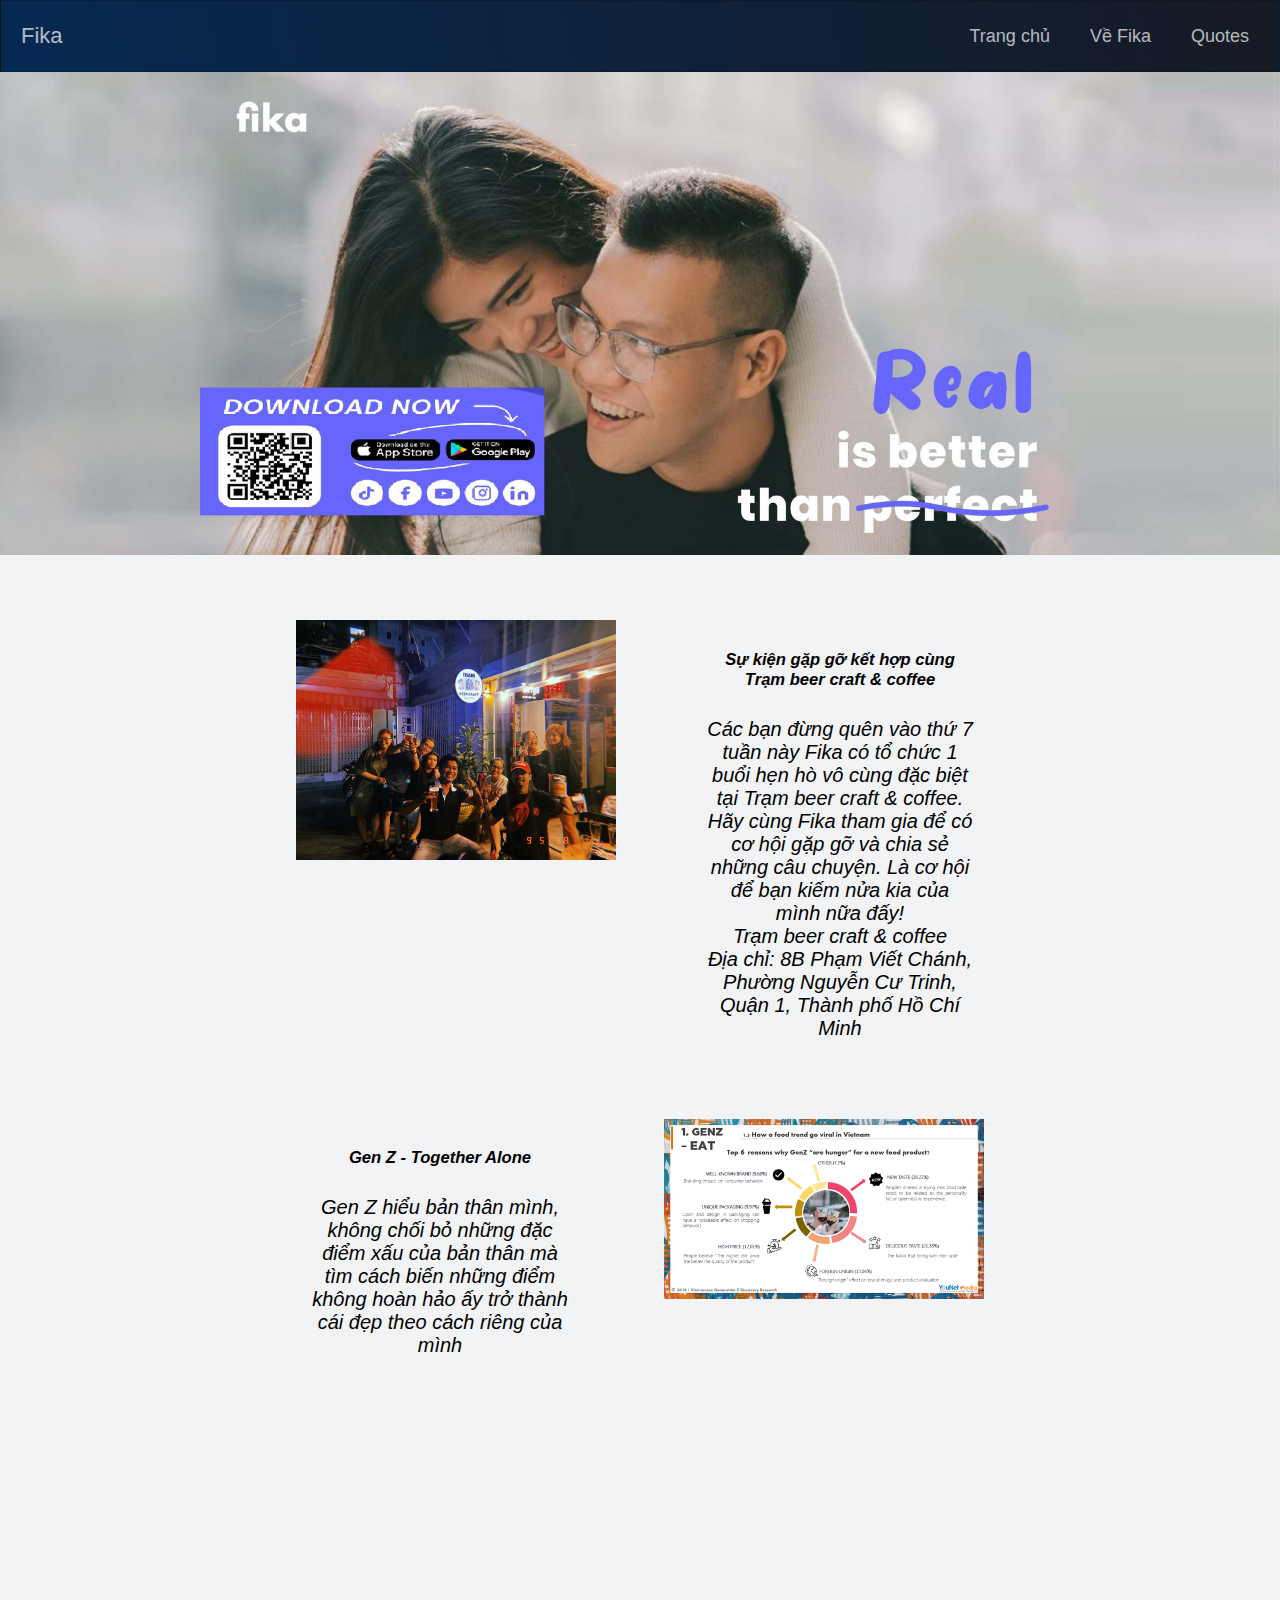
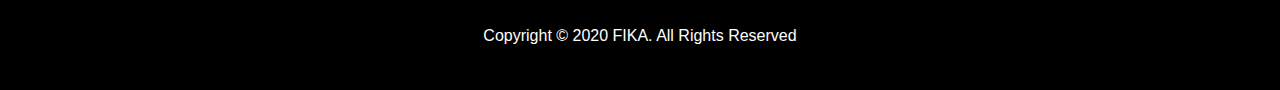
<file: index.html>
<!DOCTYPE html>
<html lang="en">
    <head>
        <meta charset="utf-8">
        <meta name="viewport" content="width=device-width, initial-scale=1.0">
        <title>Fika - Ứng dụng kết bạn và mạng xã hội chân thực nhất Việt Nam</title>
        <meta name="description" content="A blog website about travelling">
        <meta name="author" content="Madhur Taneja">

        <link rel="stylesheet" href="./styles.css">
        <link rel="stylesheet"
            href="https://use.fontawesome.com/releases/v5.0.8/css/all.css"
            integrity="sha384-3AB7yXWz4OeoZcPbieVW64vVXEwADiYyAEhwilzWsLw+9FgqpyjjStpPnpBO8o8S"
            crossorigin="anonymous">

    </head>
    <body>

        <nav class="navbar">
            <span class="navbar-toggle" id="js-navbar-toggle">
                <i class="fas fa-bars"></i>
            </span>
            <a href="#" class="logo">Fika</a>
            <ul class="main-nav" id="js-menu">
                <li>
                    <a href="#" class="nav-links">Trang chủ</a>
                </li>
                <li>
                    <a href="./AboutUsComponent.html" class="nav-links">Về Fika</a>
                </li>
                <li>
                    <a href="./BlogsComponent.html" class="nav-links">Quotes</a>
                </li>
            </ul>
        </nav>

        <div class="container">
            <div>
                <img src="./cover1.png" class="cover" />
            </div>

            <!-- Destination 1 -->
            <div class="destinations-container">
                <div>
                    <figure>
                        <img src="./home.png" class="destinations"
                            alt="Destinations" />
                    </figure>
                </div>
                <div class="caption">
                    <h5>Sự kiện gặp gỡ kết hợp cùng Trạm beer craft & coffee</h5>
                    <p>Các bạn đừng quên vào thứ 7 tuần này Fika có tổ chức 1 buổi hẹn hò vô cùng đặc biệt tại Trạm beer craft & coffee. Hãy cùng Fika tham gia để có cơ hội gặp gỡ và chia sẻ những câu chuyện. Là cơ hội để bạn kiếm nửa kia của mình nữa đấy! </p>
                        <p>Trạm beer craft & coffee</p>
                        <p>
                        Địa chỉ: 8B Phạm Viết Chánh, Phường Nguyễn Cư Trinh, Quận 1, Thành phố Hồ Chí Minh</p>
                </div>
            </div>

            <!-- Destination 2 -->
            <div class="destinations-container">
                <div class="caption">
                    <h5>Gen Z - Together Alone</h5>
                    <p>Gen Z hiểu bản thân mình, không chối bỏ những đặc điểm xấu của bản thân mà tìm cách biến những điểm không hoàn hảo ấy trở thành cái đẹp theo cách riêng của mình</p>
                </div>
                <div>
                    <figure>
                        <img src="./picture1.png" class="destinations"
                            alt="Destinations" />
                        
                    </figure>
                </div>
            </div>
        </div>

        <div class="clear-div"></div>

        <footer class="footer">
            <p class="footer-content">Copyright © 2020 FIKA. All Rights Reserved</p>
        </footer>

        <script
            src="https://ajax.googleapis.com/ajax/libs/jquery/3.4.1/jquery.min.js"></script>
        <script src="./app.js"></script>
    </body>
</html>
</file>
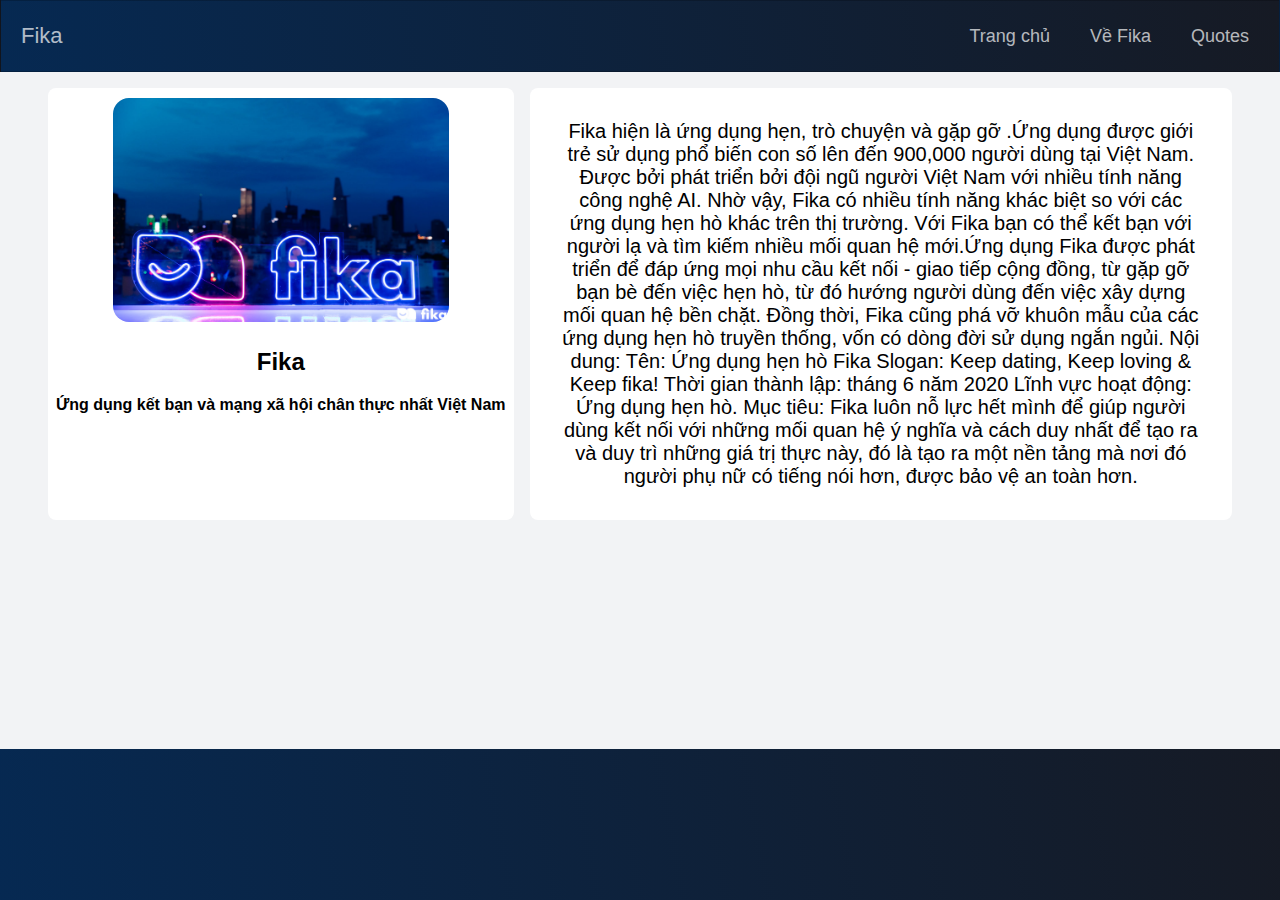
<file: AboutUsComponent.html>
<!DOCTYPE html>
<html lang="en">
<head>
    <meta charset="utf-8">
    <meta content="width=device-width, initial-scale=1" name="viewport" />

    <title>Travel Blog</title>
    <meta name="description" content="A blog website about travelling">
    <meta name="author" content="Madhur Taneja">

    <link rel="stylesheet" href="./styles.css">
    <link rel="stylesheet" href="https://use.fontawesome.com/releases/v5.0.8/css/all.css" integrity="sha384-3AB7yXWz4OeoZcPbieVW64vVXEwADiYyAEhwilzWsLw+9FgqpyjjStpPnpBO8o8S" crossorigin="anonymous">

</head>
<body>

    <nav class="navbar">
        <span class="navbar-toggle" id="js-navbar-toggle">
            <i class="fas fa-bars"></i>
        </span>
        <a href="#" class="logo">Fika</a>
        <ul class="main-nav" id="js-menu">
            <li>
                <a href="./index.html" class="nav-links">Trang chủ</a>
            </li>
            <li>
                <a href="#" class="nav-links">Về Fika</a>
            </li>
            <li>
                <a href="./BlogsComponent.html" class="nav-links">Quotes</a>
            </li>
        </ul>
    </nav>

    <main class="grid-container">
        <section class="grid-item profile">
            <img src="./aboutus.png" class="dp" />
            <h2>Fika</h2>
            <h4>Ứng dụng kết bạn và mạng xã hội chân thực nhất Việt Nam</h4>
        </section>
        <section class="grid-item summary">
            <p class="summary-text">
                Fika hiện là ứng dụng hẹn, trò chuyện và gặp gỡ .Ứng dụng được giới trẻ sử dụng phổ biến con số lên đến 900,000 người dùng tại Việt Nam. Được bởi phát triển bởi đội ngũ người Việt Nam với nhiều tính năng công nghệ AI. Nhờ vậy, Fika có nhiều tính năng khác biệt so với các ứng dụng hẹn hò khác trên thị trường. Với Fika bạn có thể kết bạn với người lạ và tìm kiếm nhiều mối quan hệ mới.Ứng dụng Fika được phát triển để đáp ứng mọi nhu cầu kết nối - giao tiếp cộng đồng, từ gặp gỡ bạn bè đến việc hẹn hò, từ đó hướng người dùng đến việc xây dựng mối quan hệ bền chặt. Đồng thời, Fika cũng phá vỡ khuôn mẫu của các ứng dụng hẹn hò truyền thống, vốn có dòng đời sử dụng ngắn ngủi.
Nội dung:
Tên: Ứng dụng hẹn hò Fika
Slogan: Keep dating, Keep loving & Keep fika!
Thời gian thành lập: tháng 6 năm 2020
Lĩnh vực hoạt động: Ứng dụng hẹn hò.
Mục tiêu: Fika luôn nỗ lực hết mình để giúp người dùng kết nối với những mối quan hệ ý nghĩa và cách duy nhất để tạo ra và duy trì những giá trị thực này, đó là tạo ra một nền tảng mà nơi đó người phụ nữ có tiếng nói hơn, được bảo vệ an toàn hơn.
            </p>
        </section>
    </main>

    <div class="clear-div"></div>

    <footer class="aboutus-footer">
        
        
    </footer>

<script src="./app.js"></script>
</body>
</html>
</file>
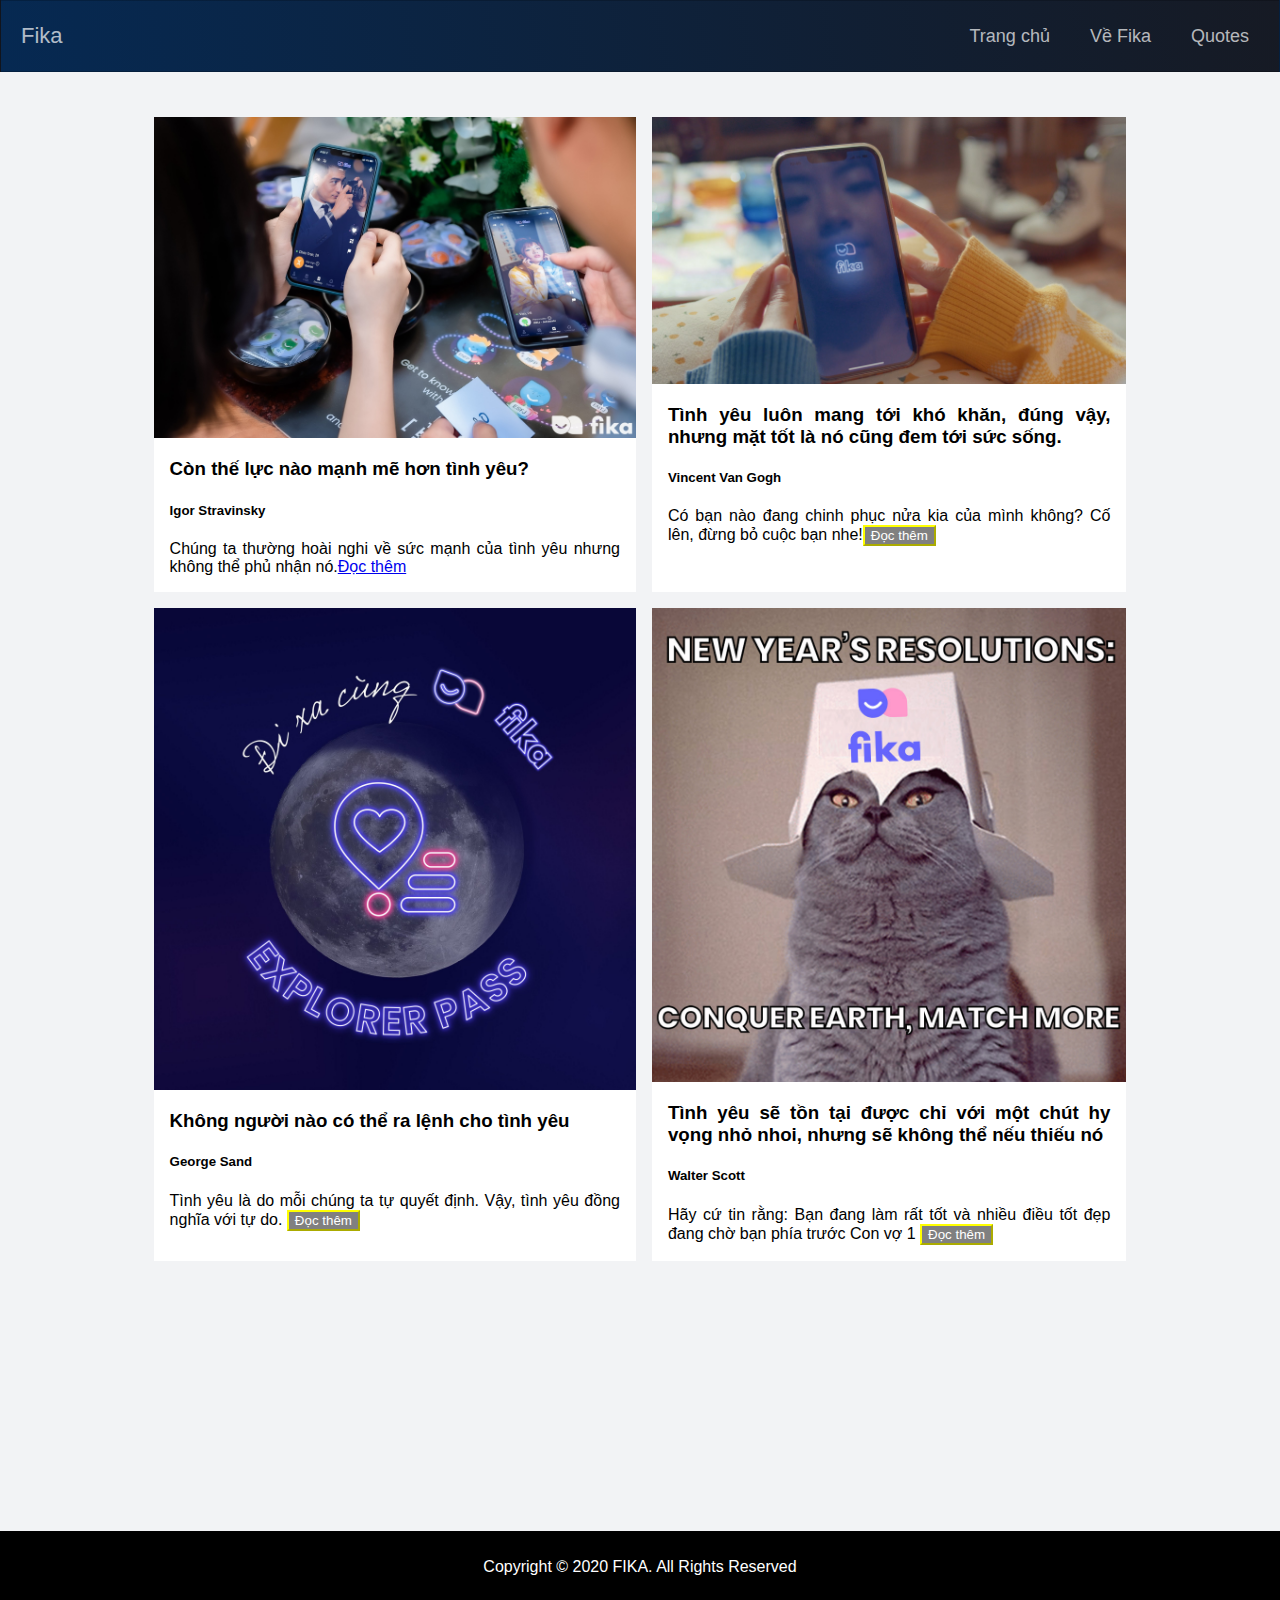
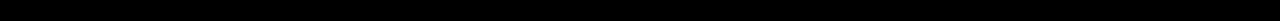
<file: BlogsComponent.html>
<!DOCTYPE html>
<html lang="en">
<head>
    <meta charset="utf-8">
    <meta content="width=device-width, initial-scale=1" name="viewport" />

    <title>Blog Posts</title>
    <meta name="description" content="A blog website about travelling">
    <meta name="author" content="Madhur Taneja">

    <link rel="stylesheet" href="./styles.css">
    <link rel="stylesheet" href="https://use.fontawesome.com/releases/v5.0.8/css/all.css" integrity="sha384-3AB7yXWz4OeoZcPbieVW64vVXEwADiYyAEhwilzWsLw+9FgqpyjjStpPnpBO8o8S" crossorigin="anonymous">

</head>
<body>

<nav class="navbar">
        <span class="navbar-toggle" id="js-navbar-toggle">
            <i class="fas fa-bars"></i>
        </span>
    <a href="#" class="logo">Fika</a>
    <ul class="main-nav" id="js-menu">
        <li>
            <a href="./index.html" class="nav-links">Trang chủ</a>
        </li>
        <li>
            <a href="./AboutUsComponent.html" class="nav-links">Về Fika</a>
        </li>
        <li>
            <a href="#" class="nav-links">Quotes</a>
        </li>
    </ul>
</nav>

<main class="blog-grid-container">
    <section class="blog-post">
        <img src="./blog1.png" class="blog-cover-img"/>
        <div class="blog-content">
            <h3>Còn thế lực nào mạnh mẽ hơn tình yêu?</h3>
            <h5>Igor Stravinsky</h5>
            <p class="blog-content-description">Chúng ta thường hoài nghi về sức mạnh của tình yêu nhưng không thể phủ nhận nó.<a href="#">Đọc thêm</a></p>
        </div>
    </section>
    <section class="blog-post">
        <img src="./blog2.png" class="blog-cover-img"/>
        <div class="blog-content">
            <h3>Tình yêu luôn mang tới khó khăn, đúng vậy, nhưng mặt tốt là nó cũng đem tới sức sống.</h3>
            <h5>Vincent Van Gogh</h5>
            <p class="blog-content-description">Có bạn nào đang chinh phục nửa kia của mình không? Cố lên, đừng bỏ cuộc bạn nhe!<button class="custom-button">Đọc thêm</button></p>
        </div>
    </section>
    <section class="blog-post">
        <img src="./blog3.png" class="blog-cover-img"/>
        <div class="blog-content">
            <h3>Không người nào có thể ra lệnh cho tình yêu</h3>
            <h5>George Sand</h5>
            <p class="blog-content-description">Tình yêu là do mỗi chúng ta tự quyết định. Vậy, tình yêu đồng nghĩa với tự do.
                <button class="custom-button">Đọc thêm</button></p>
        </div>
    </section>
    <section class="blog-post">
        <img src="./blog4.png" class="blog-cover-img"/>
        <div class="blog-content">
            <h3>Tình yêu sẽ tồn tại được chỉ với một chút hy vọng nhỏ nhoi, nhưng sẽ không thể nếu thiếu nó</h3>
            <h5>Walter Scott</h5>
            <p class="blog-content-description">Hãy cứ tin rằng: Bạn đang làm rất tốt và nhiều điều tốt đẹp đang chờ bạn phía trước
                Con vợ 1
                <button class="custom-button">Đọc thêm
    </section>
</main>

<div class="clear-div"></div>

<footer class="footer">
    <p class="footer-content">Copyright © 2020 FIKA. All Rights Reserved</p>
</footer>

<script src="./app.js"></script>
</body>
</html>
</file>
<file: styles.css>
@import "navbar.css";
@import "aboutus.css";
@import "blogs.css";
@import "footer.css";
@import "blogpost.css";

.container {
    display: flex;
    flex-flow: row wrap;
    justify-content: flex-start;
}

.cover {
    width: 100vw;
    max-height: 75vh;
    object-fit: cover;
}

.destinations-container {
    margin: 5vh 20vw 0 20vw;
    display: flex;
    flex-flow: row;
    justify-content: flex-start;
    text-align: center;
}

.destinations {
    width: 25vw;
    
    
}

.caption {
    text-align: center;
    margin: 2vh 4vw 2vh 4vw;
    font-size: 1.25rem;
    display: flex;
    flex-flow: column;
    font-style: italic;
}

/*Extra small devices*/
@media screen and (min-width: 200px) and (max-width: 499px) {
    .destinations-container {
        justify-content: center;
        flex-wrap: wrap;
    }
 }

/*Small devices and Tablets*/
@media screen and (min-width: 500px) and (max-width: 767.98px) {
    .destinations-container {
        margin: 5vh 10vw 0 10vw;
    }
 }
</file>
